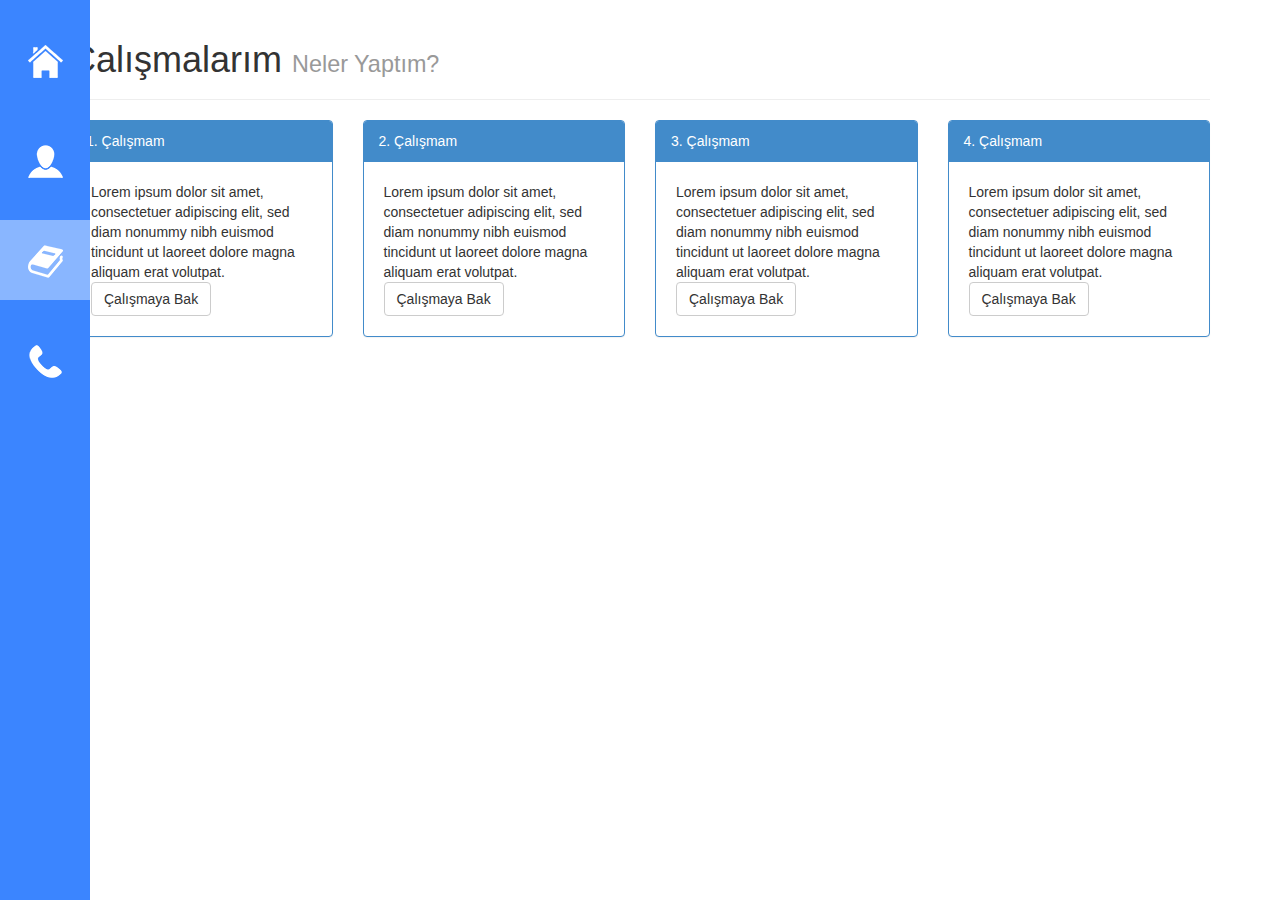
<file: calismalarim.html>
<!DOCTYPE html>
<!--[if lt IE 7 ]> <html class="ie ie6 no-js" lang="en"> <![endif]-->
<!--[if IE 7 ]>    <html class="ie ie7 no-js" lang="en"> <![endif]-->
<!--[if IE 8 ]>    <html class="ie ie8 no-js" lang="en"> <![endif]-->
<!--[if IE 9 ]>    <html class="ie ie9 no-js" lang="en"> <![endif]-->
<!--[if gt IE 9]><!--><html class="no-js"><!--<![endif]-->
    <head>
        <meta charset="utf-8">
        <meta name="author"	content="Kod Ofisi!">
        <meta http-equiv="X-UA-Compatible" content="IE=edge">
        <title>Çalışmalarım | Kod Ofisi</title>
        <meta name="description" content="Kod Ofisi HTML5 Tema">
        <meta name="viewport" content="width=device-width, initial-scale=1">
        <link rel="stylesheet" href="css/normalize.css">
        <link rel="stylesheet" href="css/main.css">
        <link rel="stylesheet" href="css/bootstrap.min.css">
        <link rel="stylesheet" href="css/simple-sidebar.css">
        <script type="text/javascript" src="js/vendor/modernizr-2.7.1.min.js"></script>
    </head>
    <body>
    	
        <!--[if lt IE 8]>
            <p class="browsehappy">You are using an <strong>outdated</strong> browser. Please <a href="http://browsehappy.com/">upgrade your browser</a> to improve your experience.</p>
        <![endif]-->
       <div id="sidebar-wrapper">
            <ul class="sidebar-nav">
			  <li><a href="index.html"><img alt="Anasayfa" src="images/menu/1.png" /></a></li>
			  <li><img alt="Hakkımda" src="images/menu/2.png" /></li>
			  <li class="active"><a href="calismalarim.html"><img alt="Çalışmalarım" src="images/menu/3.png" /></a></li>
			  <li><a href="iletisim.html"><img alt="İletişim" src="images/menu/4.png" /></a></li>
            </ul>
        </div>
	
<div class="container">
	
	<div class="page-header">
	  <h1>Çalışmalarım <small>Neler Yaptım?</small></h1>
	</div>
	<div class="row">
		<div class="col-md-3">
	<div class="panel panel-primary">
		<div class="panel-heading">1. Çalışmam</div>
		<p style="margin: 20px;">
		Lorem ipsum dolor sit amet, consectetuer adipiscing elit, sed diam nonummy nibh euismod tincidunt ut laoreet dolore magna aliquam erat volutpat. 
		<a href="#" class="btn btn-default"  role="button">Çalışmaya Bak</a>
		</p>
	</div>
	</div>
			<div class="col-md-3">
	<div class="panel panel-primary">
		<div class="panel-heading">2. Çalışmam</div>
		<p style="margin: 20px;">
		Lorem ipsum dolor sit amet, consectetuer adipiscing elit, sed diam nonummy nibh euismod tincidunt ut laoreet dolore magna aliquam erat volutpat.
		<a href="#" class="btn btn-default"  role="button">Çalışmaya Bak</a>
		</p>
		</div>
	</div>
			<div class="col-md-3">
	<div class="panel panel-primary">
		<div class="panel-heading">3. Çalışmam</div>
		<p style="margin: 20px;">
		Lorem ipsum dolor sit amet, consectetuer adipiscing elit, sed diam nonummy nibh euismod tincidunt ut laoreet dolore magna aliquam erat volutpat.
		<a href="#" class="btn btn-default"  role="button">Çalışmaya Bak</a>
		</p>
	</div>
	</div>
			<div class="col-md-3">
	<div class="panel panel-primary">
		<div class="panel-heading">4. Çalışmam</div>
		<p style="margin: 20px;">
		Lorem ipsum dolor sit amet, consectetuer adipiscing elit, sed diam nonummy nibh euismod tincidunt ut laoreet dolore magna aliquam erat volutpat. 
		<a href="#" class="btn btn-default"  role="button">Çalışmaya Bak</a>
		</p>
	</div>
	</div>
	
	</div>
</div>


		<script src="js/bootstrap.min.js"></script>
        <script src="//ajax.googleapis.com/ajax/libs/jquery/1.10.2/jquery.min.js"></script>
        <script>window.jQuery || document.write('<script src="js/vendor/jquery-1.10.2.min.js"><\/script>')</script>
        <script src="js/plugins.js"></script>
        <script src="js/main.js"></script>


    </body>
</html>
</file>
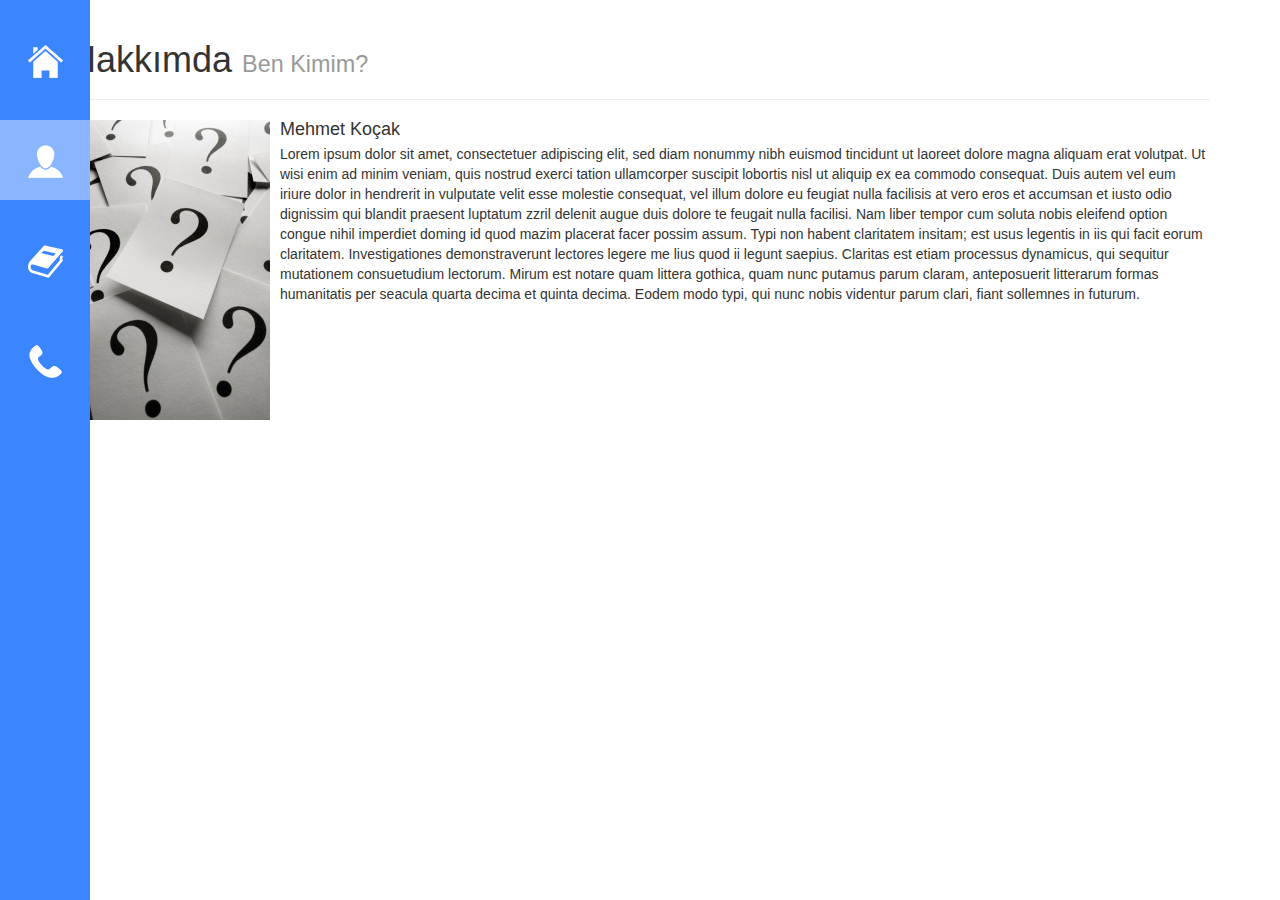
<file: hakkimda.html>
<!DOCTYPE html>
<!--[if lt IE 7 ]> <html class="ie ie6 no-js" lang="en"> <![endif]-->
<!--[if IE 7 ]>    <html class="ie ie7 no-js" lang="en"> <![endif]-->
<!--[if IE 8 ]>    <html class="ie ie8 no-js" lang="en"> <![endif]-->
<!--[if IE 9 ]>    <html class="ie ie9 no-js" lang="en"> <![endif]-->
<!--[if gt IE 9]><!--><html class="no-js"><!--<![endif]-->
    <head>
        <meta charset="utf-8">
        <meta name="author"	content="Kod Ofisi!">
        <meta http-equiv="X-UA-Compatible" content="IE=edge">
        <title>Hakkımda | Kod Ofisi</title>
        <meta name="description" content="Kod Ofisi HTML5 Tema">
        <meta name="viewport" content="width=device-width, initial-scale=1">
        <link rel="stylesheet" href="css/normalize.css">
        <link rel="stylesheet" href="css/main.css">
        <link rel="stylesheet" href="css/bootstrap.min.css">
        <link rel="stylesheet" href="css/simple-sidebar.css">
        <script type="text/javascript" src="js/vendor/modernizr-2.7.1.min.js"></script>
    </head>
    <body>
    	
        <!--[if lt IE 8]>
            <p class="browsehappy">You are using an <strong>outdated</strong> browser. Please <a href="http://browsehappy.com/">upgrade your browser</a> to improve your experience.</p>
        <![endif]-->
       <div id="sidebar-wrapper">
            <ul class="sidebar-nav">
			  <li><a href="index.html"><img alt="Anasayfa" src="images/menu/1.png" /></a></li>
			  <li class="active"><img alt="Hakkımda" src="images/menu/2.png" /></li>
			  <li><a href="calismalarim.html"><img alt="Çalışmalarım" src="images/menu/3.png" /></a></li>
			  <li><a href="iletisim.html"><img alt="İletişim" src="images/menu/4.png" /></a></li>
            </ul>
        </div>
	
<div class="container">

	<div class="page-header">
	  <h1>Hakkımda <small>Ben Kimim?</small></h1>
	</div>
	<div class="media">
  <a class="pull-left" href="#">
    <img class="media-object" class="img-responsive" src="images/ben.jpg" alt="Ben Kimim_">
  </a>
  <div class="media-body">
    <h4 class="media-heading">Mehmet Koçak</h4>
   Lorem ipsum dolor sit amet, consectetuer adipiscing elit, sed diam nonummy nibh euismod tincidunt ut laoreet dolore magna aliquam erat volutpat. Ut wisi enim ad minim veniam, quis nostrud exerci tation ullamcorper suscipit lobortis nisl ut aliquip ex ea commodo consequat. Duis autem vel eum iriure dolor in hendrerit in vulputate velit esse molestie consequat, vel illum dolore eu feugiat nulla facilisis at vero eros et accumsan et iusto odio dignissim qui blandit praesent luptatum zzril delenit augue duis dolore te feugait nulla facilisi. Nam liber tempor cum soluta nobis eleifend option congue nihil imperdiet doming id quod mazim placerat facer possim assum. Typi non habent claritatem insitam; est usus legentis in iis qui facit eorum claritatem. Investigationes demonstraverunt lectores legere me lius quod ii legunt saepius. Claritas est etiam processus dynamicus, qui sequitur mutationem consuetudium lectorum. Mirum est notare quam littera gothica, quam nunc putamus parum claram, anteposuerit litterarum formas humanitatis per seacula quarta decima et quinta decima. Eodem modo typi, qui nunc nobis videntur parum clari, fiant sollemnes in futurum.
 </div>
</div>
</div>


		<script src="js/bootstrap.min.js"></script>
        <script src="//ajax.googleapis.com/ajax/libs/jquery/1.10.2/jquery.min.js"></script>
        <script>window.jQuery || document.write('<script src="js/vendor/jquery-1.10.2.min.js"><\/script>')</script>
        <script src="js/plugins.js"></script>
        <script src="js/main.js"></script>


    </body>
</html>
</file>
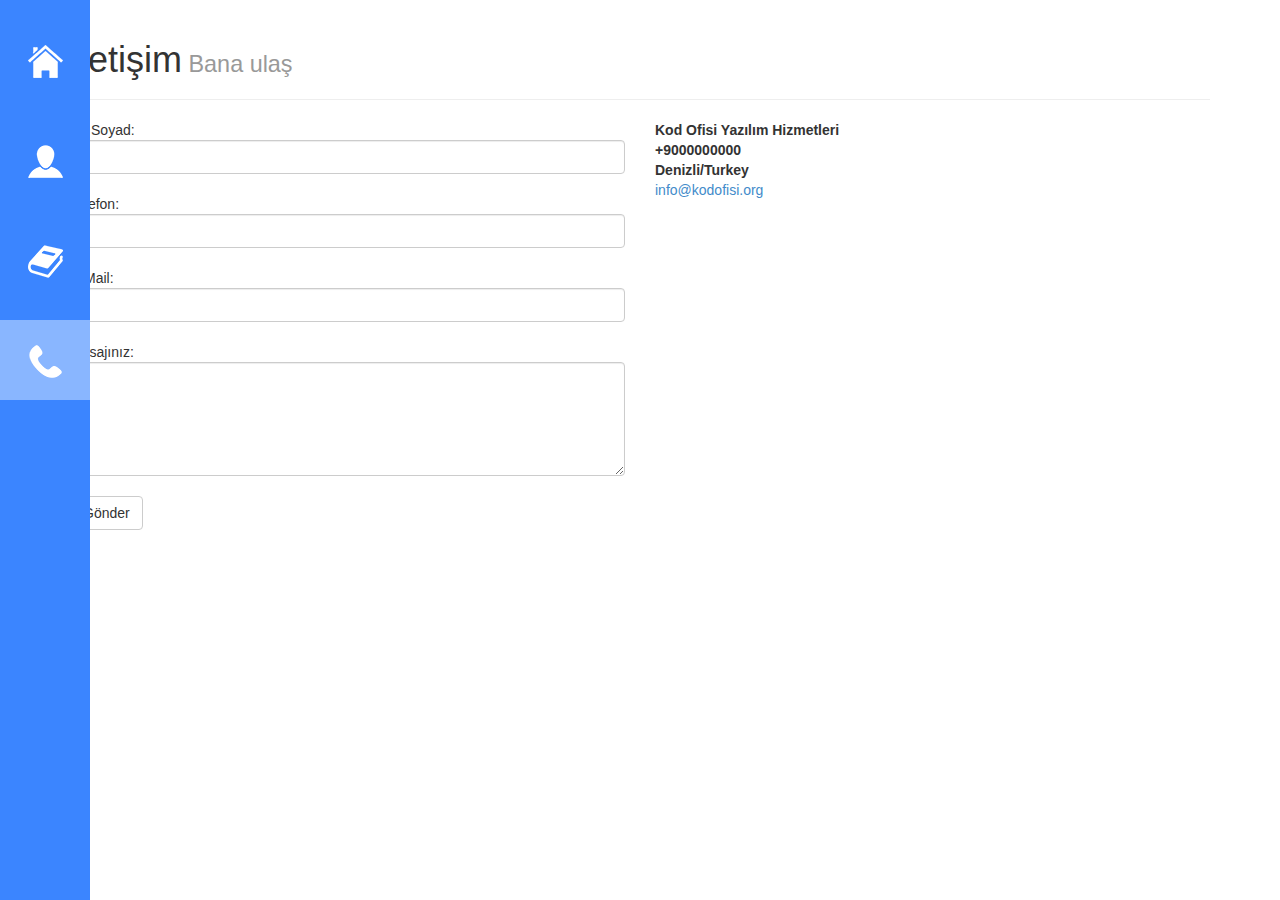
<file: iletisim.html>
<!DOCTYPE html>
<!--[if lt IE 7 ]> <html class="ie ie6 no-js" lang="en"> <![endif]-->
<!--[if IE 7 ]>    <html class="ie ie7 no-js" lang="en"> <![endif]-->
<!--[if IE 8 ]>    <html class="ie ie8 no-js" lang="en"> <![endif]-->
<!--[if IE 9 ]>    <html class="ie ie9 no-js" lang="en"> <![endif]-->
<!--[if gt IE 9]><!--><html class="no-js"><!--<![endif]-->
    <head>
        <meta charset="utf-8">
        <meta name="author"	content="Kod Ofisi!">
        <meta http-equiv="X-UA-Compatible" content="IE=edge">
        <title>İletişim | Kod Ofisi</title>
        <meta name="description" content="Kod Ofisi HTML5 Tema">
        <meta name="viewport" content="width=device-width, initial-scale=1">
        <link rel="stylesheet" href="css/normalize.css">
        <link rel="stylesheet" href="css/main.css">
        <link rel="stylesheet" href="css/bootstrap.min.css">
        <link rel="stylesheet" href="css/simple-sidebar.css">
        <script type="text/javascript" src="js/vendor/modernizr-2.7.1.min.js"></script>
    </head>
    <body>
    	
        <!--[if lt IE 8]>
            <p class="browsehappy">You are using an <strong>outdated</strong> browser. Please <a href="http://browsehappy.com/">upgrade your browser</a> to improve your experience.</p>
        <![endif]-->
       <div id="sidebar-wrapper">
            <ul class="sidebar-nav">
			  <li><a href="index.html"><img alt="Anasayfa" src="images/menu/1.png" /></a></li>
			  <li><img alt="Hakkımda" src="images/menu/2.png" /></li>
			  <li><a href="calismalarim.html"><img alt="Çalışmalarım" src="images/menu/3.png" /></a></li>
			  <li class="active"><a href="iletisim.html"><img alt="İletişim" src="images/menu/4.png" /></a></li>
            </ul>
        </div>
	
<div class="container">
	
	<div class="page-header">
	  <h1>İletişim<small> Bana ulaş</small></h1>
	</div>
	<div class="row">
  <div class="col-md-6">
       <form name="iletisim" method="POST" action="gonder.php">
    Ad Soyad: <input type="text" class="form-control" name="ad_soyad" size="25"><br />
        Telefon: <input type="text" class="form-control" name="tel" size="25"><br />
        E-Mail: <input type="text" class="form-control" name="email"  size="25"><br />
   Mesajınız: <textarea rows="5" class="form-control" name="mesaj"  cols="25"></textarea><br />
              <input type="submit" class="btn btn-default" name="button" value="Gönder">
         </form>
</div>
<div class="col-md-6">
<address>
  <strong>Kod Ofisi Yazılım Hizmetleri</strong><br>
    <strong>+9000000000</strong><br>
    <strong>Denizli/Turkey</strong><br>
  <a href="mailto:info@kodofisi.org">info@kodofisi.org</a>
</address>
</div>
</div>


		<script src="js/bootstrap.min.js"></script>
        <script src="//ajax.googleapis.com/ajax/libs/jquery/1.10.2/jquery.min.js"></script>
        <script>window.jQuery || document.write('<script src="js/vendor/jquery-1.10.2.min.js"><\/script>')</script>
        <script src="js/plugins.js"></script>
        <script src="js/main.js"></script>


    </body>
</html>
</file>
<file: css/main.css>
/*! HTML5 Boilerplate v4.3.0 | MIT License | http://h5bp.com/ */

/*
 * What follows is the result of much research on cross-browser styling.
 * Credit left inline and big thanks to Nicolas Gallagher, Jonathan Neal,
 * Kroc Camen, and the H5BP dev community and team.
 */

/* ==========================================================================
   Base styles: opinionated defaults
   ========================================================================== */

html {
    color: #222;
    font-size: 1em;
    line-height: 1.4;
}

/*
 * Remove text-shadow in selection highlight: h5bp.com/i
 * These selection rule sets have to be separate.
 * Customize the background color to match your design.
 */

::-moz-selection {
    background: #b3d4fc;
    text-shadow: none;
}

::selection {
    background: #b3d4fc;
    text-shadow: none;
}

/*
 * A better looking default horizontal rule
 */

hr {
    display: block;
    height: 1px;
    border: 0;
    border-top: 1px solid #ccc;
    margin: 1em 0;
    padding: 0;
}

/*
 * Remove the gap between images, videos, audio and canvas and the bottom of
 * their containers: h5bp.com/i/440
 */

audio,
canvas,
img,
svg,
video {
    vertical-align: middle;
}

/*
 * Remove default fieldset styles.
 */

fieldset {
    border: 0;
    margin: 0;
    padding: 0;
}

/*
 * Allow only vertical resizing of textareas.
 */

textarea {
    resize: vertical;
}

/* ==========================================================================
   Browse Happy prompt
   ========================================================================== */

.browsehappy {
    margin: 0.2em 0;
    background: #ccc;
    color: #000;
    padding: 0.2em 0;
}

/* ==========================================================================
   Author's custom styles
   ========================================================================== */



.cb-slideshow,
.cb-slideshow:after { 
    position: fixed;
    width: 100%;
    height: 100%;
    top: 0px;
    left: 0px;
    z-index: 0; 
}
.cb-slideshow:after { 
    content: '';
    background: transparent url(../images/pattern.png) repeat top left; 
}
.cb-slideshow li span { 
    width: 100%;
    height: 100%;
    position: absolute;
    top: 0px;
    left: 0px;
    color: transparent;
    background-size: cover;
    background-position: 50% 50%;
    background-repeat: none;
    opacity: 0;
    z-index: 0;
	-webkit-backface-visibility: hidden;
    -webkit-animation: imageAnimation 36s linear infinite 0s;
    -moz-animation: imageAnimation 36s linear infinite 0s;
    -o-animation: imageAnimation 36s linear infinite 0s;
    -ms-animation: imageAnimation 36s linear infinite 0s;
    animation: imageAnimation 36s linear infinite 0s; 
}
.cb-slideshow li div { 
    z-index: 1000;
    position: absolute;
    bottom: 30px;
    left: 0px;
    width: 100%;
    text-align: center;
    opacity: 0;
    color: #fff;
    -webkit-animation: titleAnimation 36s linear infinite 0s;
    -moz-animation: titleAnimation 36s linear infinite 0s;
    -o-animation: titleAnimation 36s linear infinite 0s;
    -ms-animation: titleAnimation 36s linear infinite 0s;
    animation: titleAnimation 36s linear infinite 0s; 
}
.cb-slideshow li div h3 { 
    font-family: 'BebasNeueRegular', 'Arial Narrow', Arial, sans-serif;
    font-size: 240px;
    padding: 0;
    line-height: 200px; 
}
.cb-slideshow li:nth-child(1) span { 
    background-image: url(../images/1.jpg) 
}
.cb-slideshow li:nth-child(2) span { 
    background-image: url(../images/2.jpg);
    -webkit-animation-delay: 6s;
    -moz-animation-delay: 6s;
    -o-animation-delay: 6s;
    -ms-animation-delay: 6s;
    animation-delay: 6s; 
}
.cb-slideshow li:nth-child(3) span { 
    background-image: url(../images/3.jpg);
    -webkit-animation-delay: 12s;
    -moz-animation-delay: 12s;
    -o-animation-delay: 12s;
    -ms-animation-delay: 12s;
    animation-delay: 12s; 
}
.cb-slideshow li:nth-child(4) span { 
    background-image: url(../images/4.jpg);
    -webkit-animation-delay: 18s;
    -moz-animation-delay: 18s;
    -o-animation-delay: 18s;
    -ms-animation-delay: 18s;
    animation-delay: 18s; 
}
.cb-slideshow li:nth-child(5) span { 
    background-image: url(../images/5.jpg);
    -webkit-animation-delay: 24s;
    -moz-animation-delay: 24s;
    -o-animation-delay: 24s;
    -ms-animation-delay: 24s;
    animation-delay: 24s; 
}
.cb-slideshow li:nth-child(6) span { 
    background-image: url(../images/6.jpg);
    -webkit-animation-delay: 30s;
    -moz-animation-delay: 30s;
    -o-animation-delay: 30s;
    -ms-animation-delay: 30s;
    animation-delay: 30s; 
}
.cb-slideshow li:nth-child(2) div { 
    -webkit-animation-delay: 6s;
    -moz-animation-delay: 6s;
    -o-animation-delay: 6s;
    -ms-animation-delay: 6s;
    animation-delay: 6s; 
}
.cb-slideshow li:nth-child(3) div { 
    -webkit-animation-delay: 12s;
    -moz-animation-delay: 12s;
    -o-animation-delay: 12s;
    -ms-animation-delay: 12s;
    animation-delay: 12s; 
}
.cb-slideshow li:nth-child(4) div { 
    -webkit-animation-delay: 18s;
    -moz-animation-delay: 18s;
    -o-animation-delay: 18s;
    -ms-animation-delay: 18s;
    animation-delay: 18s; 
}
.cb-slideshow li:nth-child(5) div { 
    -webkit-animation-delay: 24s;
    -moz-animation-delay: 24s;
    -o-animation-delay: 24s;
    -ms-animation-delay: 24s;
    animation-delay: 24s; 
}
.cb-slideshow li:nth-child(6) div { 
    -webkit-animation-delay: 30s;
    -moz-animation-delay: 30s;
    -o-animation-delay: 30s;
    -ms-animation-delay: 30s;
    animation-delay: 30s; 
}
/* Animation for the slideshow images */
@-webkit-keyframes imageAnimation { 
    0% { opacity: 0;
    -webkit-animation-timing-function: ease-in; }
    8% { opacity: 1;
         -webkit-animation-timing-function: ease-out; }
    17% { opacity: 1 }
    25% { opacity: 0 }
    100% { opacity: 0 }
}
@-moz-keyframes imageAnimation { 
    0% { opacity: 0;
    -moz-animation-timing-function: ease-in; }
    8% { opacity: 1;
         -moz-animation-timing-function: ease-out; }
    17% { opacity: 1 }
    25% { opacity: 0 }
    100% { opacity: 0 }
}
@-o-keyframes imageAnimation { 
    0% { opacity: 0;
    -o-animation-timing-function: ease-in; }
    8% { opacity: 1;
         -o-animation-timing-function: ease-out; }
    17% { opacity: 1 }
    25% { opacity: 0 }
    100% { opacity: 0 }
}
@-ms-keyframes imageAnimation { 
    0% { opacity: 0;
    -ms-animation-timing-function: ease-in; }
    8% { opacity: 1;
         -ms-animation-timing-function: ease-out; }
    17% { opacity: 1 }
    25% { opacity: 0 }
    100% { opacity: 0 }
}
@keyframes imageAnimation { 
    0% { opacity: 0;
    animation-timing-function: ease-in; }
    8% { opacity: 1;
         animation-timing-function: ease-out; }
    17% { opacity: 1 }
    25% { opacity: 0 }
    100% { opacity: 0 }
}
/* Animation for the title */
@-webkit-keyframes titleAnimation { 
    0% { opacity: 0 }
    8% { opacity: 1 }
    17% { opacity: 1 }
    19% { opacity: 0 }
    100% { opacity: 0 }
}
@-moz-keyframes titleAnimation { 
    0% { opacity: 0 }
    8% { opacity: 1 }
    17% { opacity: 1 }
    19% { opacity: 0 }
    100% { opacity: 0 }
}
@-o-keyframes titleAnimation { 
    0% { opacity: 0 }
    8% { opacity: 1 }
    17% { opacity: 1 }
    19% { opacity: 0 }
    100% { opacity: 0 }
}
@-ms-keyframes titleAnimation { 
    0% { opacity: 0 }
    8% { opacity: 1 }
    17% { opacity: 1 }
    19% { opacity: 0 }
    100% { opacity: 0 }
}
@keyframes titleAnimation { 
    0% { opacity: 0 }
    8% { opacity: 1 }
    17% { opacity: 1 }
    19% { opacity: 0 }
    100% { opacity: 0 }
}
/* Show at least something when animations not supported */
.no-cssanimations .cb-slideshow li span{
	opacity: 1;
}

@media screen and (max-width: 1140px) { 
    .cb-slideshow li div h3 { font-size: 140px }
}
@media screen and (max-width: 600px) { 
    .cb-slideshow li div h3 { font-size: 80px }
}













/* ==========================================================================
   Helper classes
   ========================================================================== */

/*
 * Hide from both screenreaders and browsers: h5bp.com/u
 */

.hidden {
    display: none !important;
    visibility: hidden;
}

/*
 * Hide only visually, but have it available for screenreaders: h5bp.com/v
 */

.visuallyhidden {
    border: 0;
    clip: rect(0 0 0 0);
    height: 1px;
    margin: -1px;
    overflow: hidden;
    padding: 0;
    position: absolute;
    width: 1px;
}

/*
 * Extends the .visuallyhidden class to allow the element to be focusable
 * when navigated to via the keyboard: h5bp.com/p
 */

.visuallyhidden.focusable:active,
.visuallyhidden.focusable:focus {
    clip: auto;
    height: auto;
    margin: 0;
    overflow: visible;
    position: static;
    width: auto;
}

/*
 * Hide visually and from screenreaders, but maintain layout
 */

.invisible {
    visibility: hidden;
}

/*
 * Clearfix: contain floats
 *
 * For modern browsers
 * 1. The space content is one way to avoid an Opera bug when the
 *    `contenteditable` attribute is included anywhere else in the document.
 *    Otherwise it causes space to appear at the top and bottom of elements
 *    that receive the `clearfix` class.
 * 2. The use of `table` rather than `block` is only necessary if using
 *    `:before` to contain the top-margins of child elements.
 */

.clearfix:before,
.clearfix:after {
    content: " "; /* 1 */
    display: table; /* 2 */
}

.clearfix:after {
    clear: both;
}

/* ==========================================================================
   EXAMPLE Media Queries for Responsive Design.
   These examples override the primary ('mobile first') styles.
   Modify as content requires.
   ========================================================================== */

@media only screen and (min-width: 35em) {
    /* Style adjustments for viewports that meet the condition */
}

@media print,
       (-o-min-device-pixel-ratio: 5/4),
       (-webkit-min-device-pixel-ratio: 1.25),
       (min-resolution: 120dpi) {
    /* Style adjustments for high resolution devices */
}

/* ==========================================================================
   Print styles.
   Inlined to avoid required HTTP connection: h5bp.com/r
   ========================================================================== */

@media print {
    * {
        background: transparent !important;
        color: #000 !important; /* Black prints faster: h5bp.com/s */
        box-shadow: none !important;
        text-shadow: none !important;
    }

    a,
    a:visited {
        text-decoration: underline;
    }

    a[href]:after {
        content: " (" attr(href) ")";
    }

    abbr[title]:after {
        content: " (" attr(title) ")";
    }

    /*
     * Don't show links for images, or javascript/internal links
     */

    a[href^="javascript:"]:after,
    a[href^="#"]:after {
        content: "";
    }

    pre,
    blockquote {
        border: 1px solid #999;
        page-break-inside: avoid;
    }

    thead {
        display: table-header-group; /* h5bp.com/t */
    }

    tr,
    img {
        page-break-inside: avoid;
    }

    img {
        max-width: 100% !important;
    }

    p,
    h2,
    h3 {
        orphans: 3;
        widows: 3;
    }

    h2,
    h3 {
        page-break-after: avoid;
    }
}
</file>
<file: css/simple-sidebar.css>
#wrapper {
  padding-left: 90px;
  transition: all 0.4s ease 0s;
}

#sidebar-wrapper {
  margin-left: -90px;
  left: 90px;
  width: 90px;
  background: #3b85ff;
  position: fixed;
  height: 100%;
  overflow-y: auto;
  z-index: 1000;
  transition: all 0.4s ease 0s;
}

#page-content-wrapper {
  width: 100%;
}

.sidebar-nav {
  position: absolute;
  top: 0;
  width: 90px;
  list-style: none;
  margin: 0;
  padding: 0;
}
.sidebar-nav img {
	margin-left:8px;
}

.sidebar-nav li {
	margin-top: 20px;
	  line-height: 80px;
	  text-indent: 20px;
}

.sidebar-nav li a {
  color: #fff;
  display: block;
  text-decoration: none;
}

.sidebar-nav li a:hover {
  color: #fff;
  background: rgba(255,255,255,0.2);
  text-decoration: none;
}

.sidebar-nav .active,
.sidebar-nav li a:focus {
  text-decoration: none;
  background-color: #fff;
  background: rgba(255,255,255,0.4);
}

.sidebar-nav > .sidebar-brand {
  height: 65px;
  line-height: 60px;
  font-size: 18px;
}

.sidebar-nav > .sidebar-brand a {
  color: #999999;
}

.sidebar-nav > .sidebar-brand a:hover {
  color: #fff;
  background: none;
}

.content-header {
  height: 65px;
  line-height: 65px;
}

.content-header h1 {
  margin: 0;
  margin-left: 20px;
  line-height: 65px;
  display: inline-block;
}

#menu-toggle {
  display: none;
}

.inset {
  padding: 20px;
}

@media (max-width:767px) {
.container {
	margin-left:100px;
}
}
</file>
